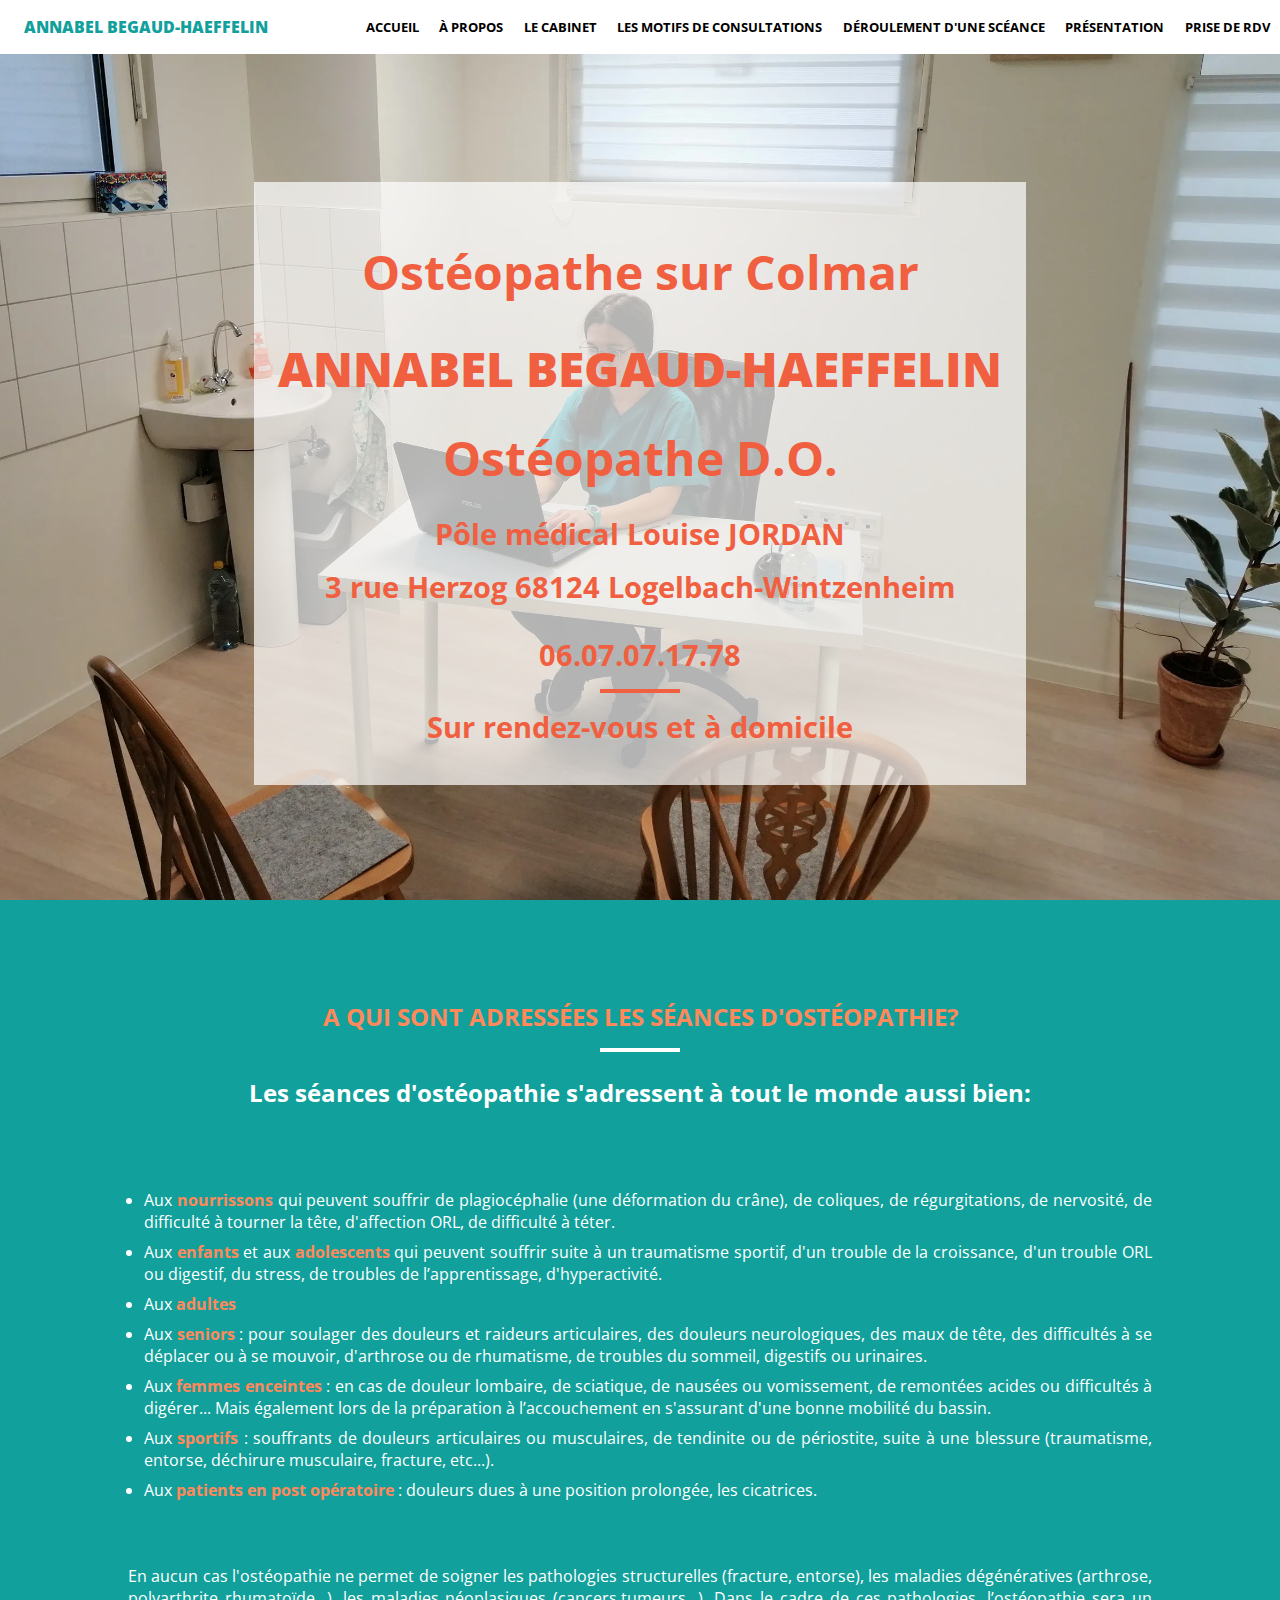
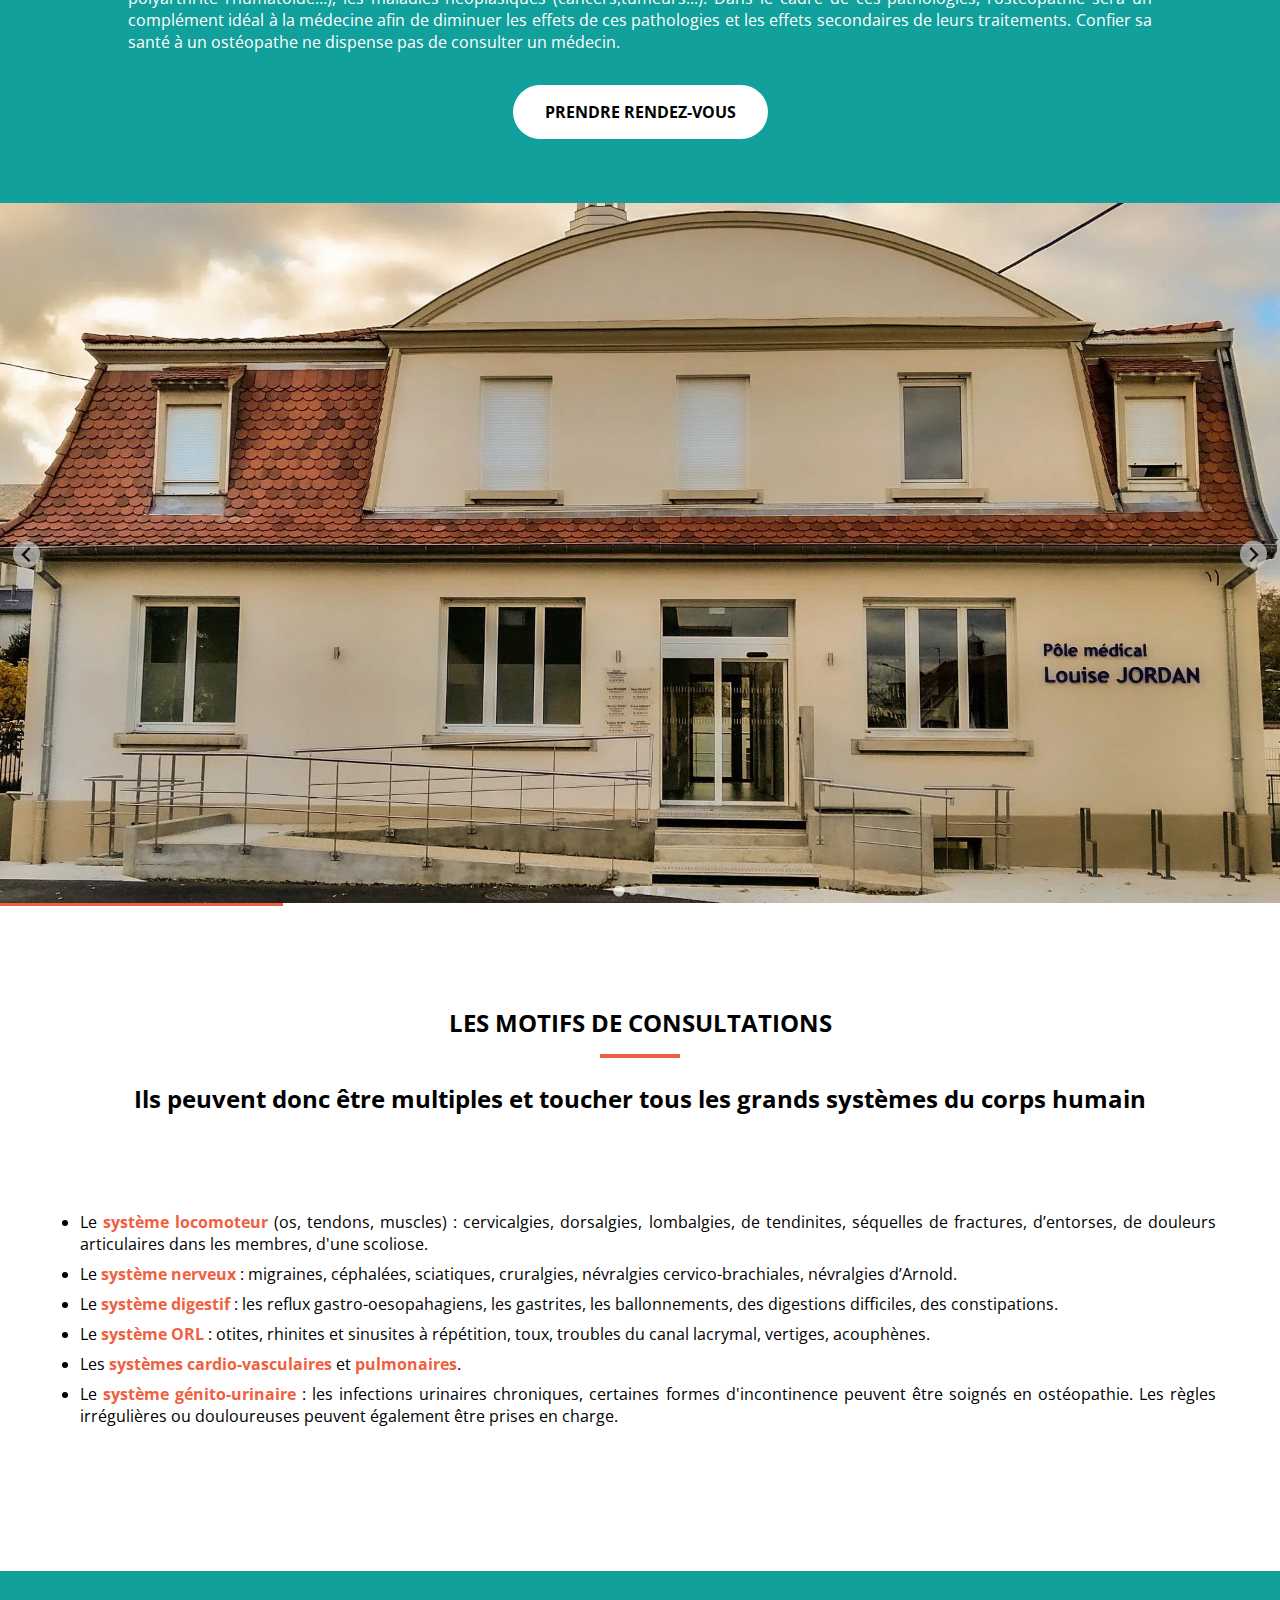
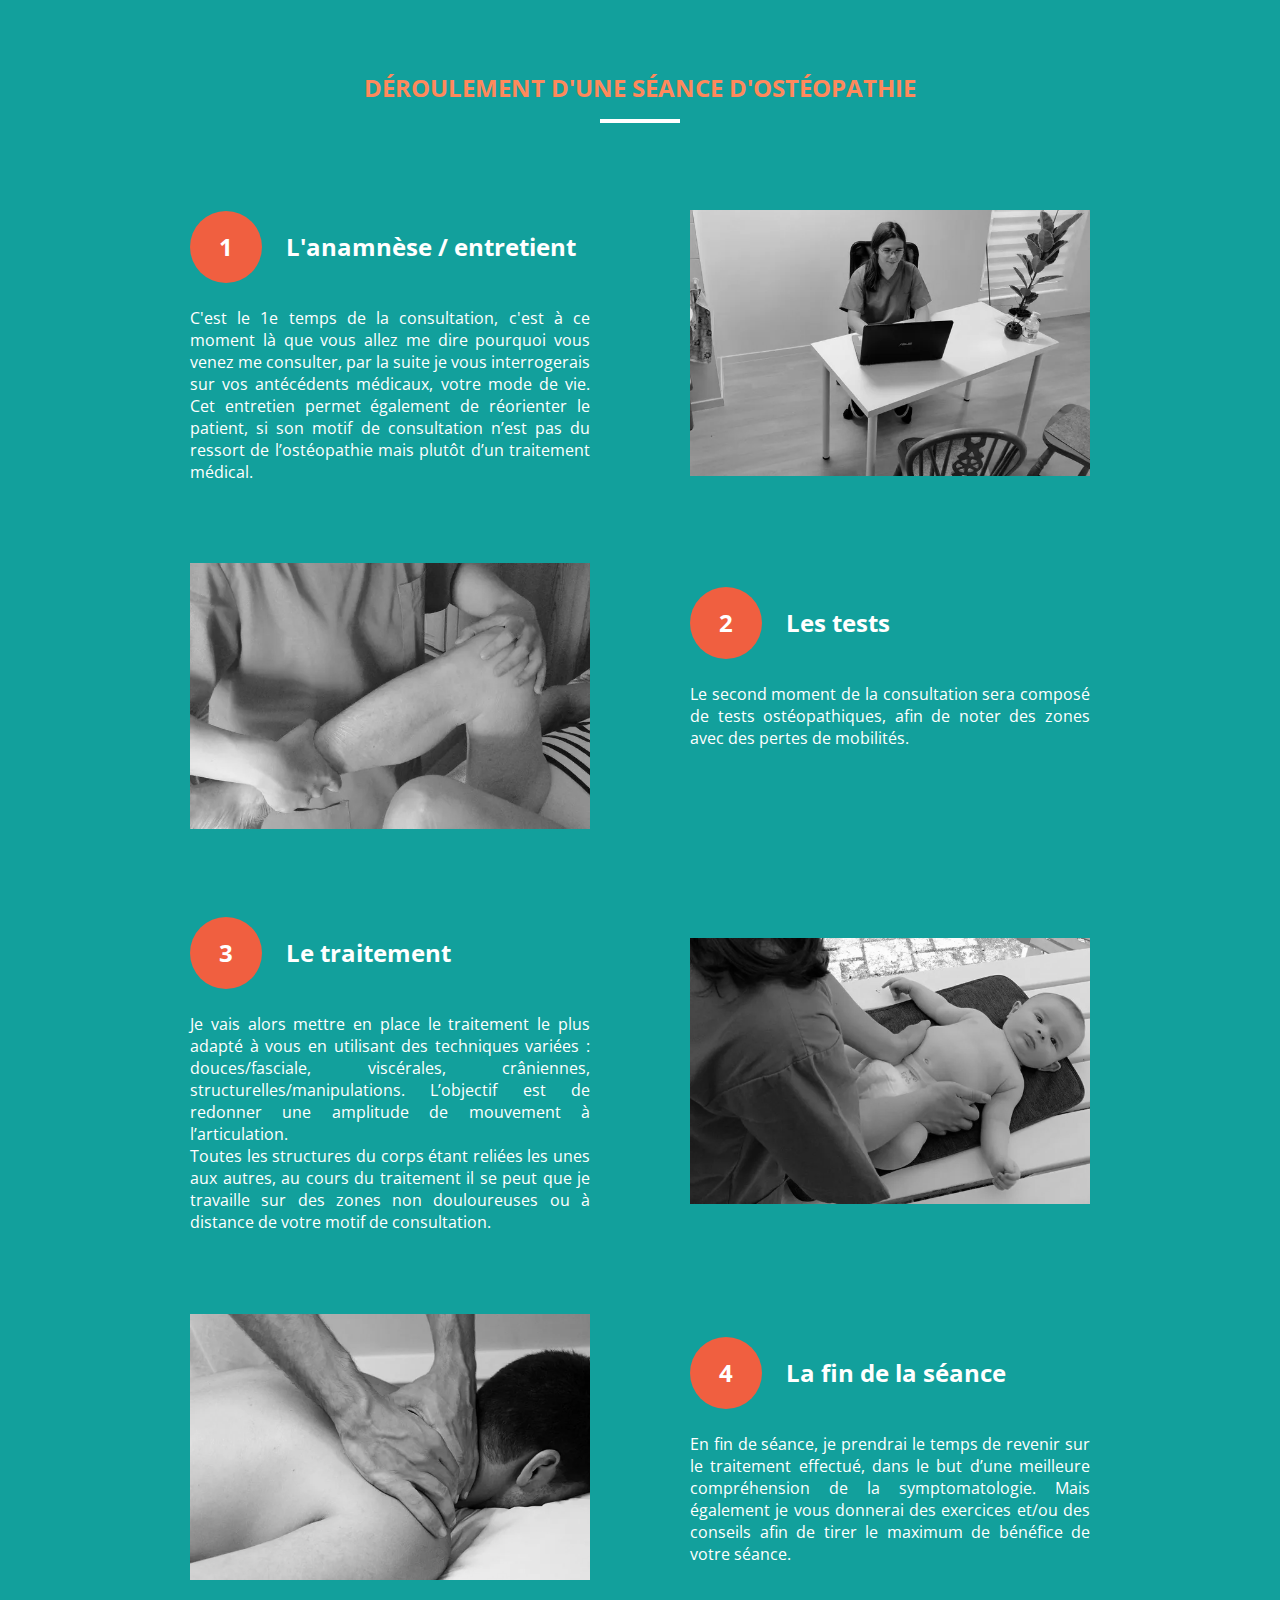
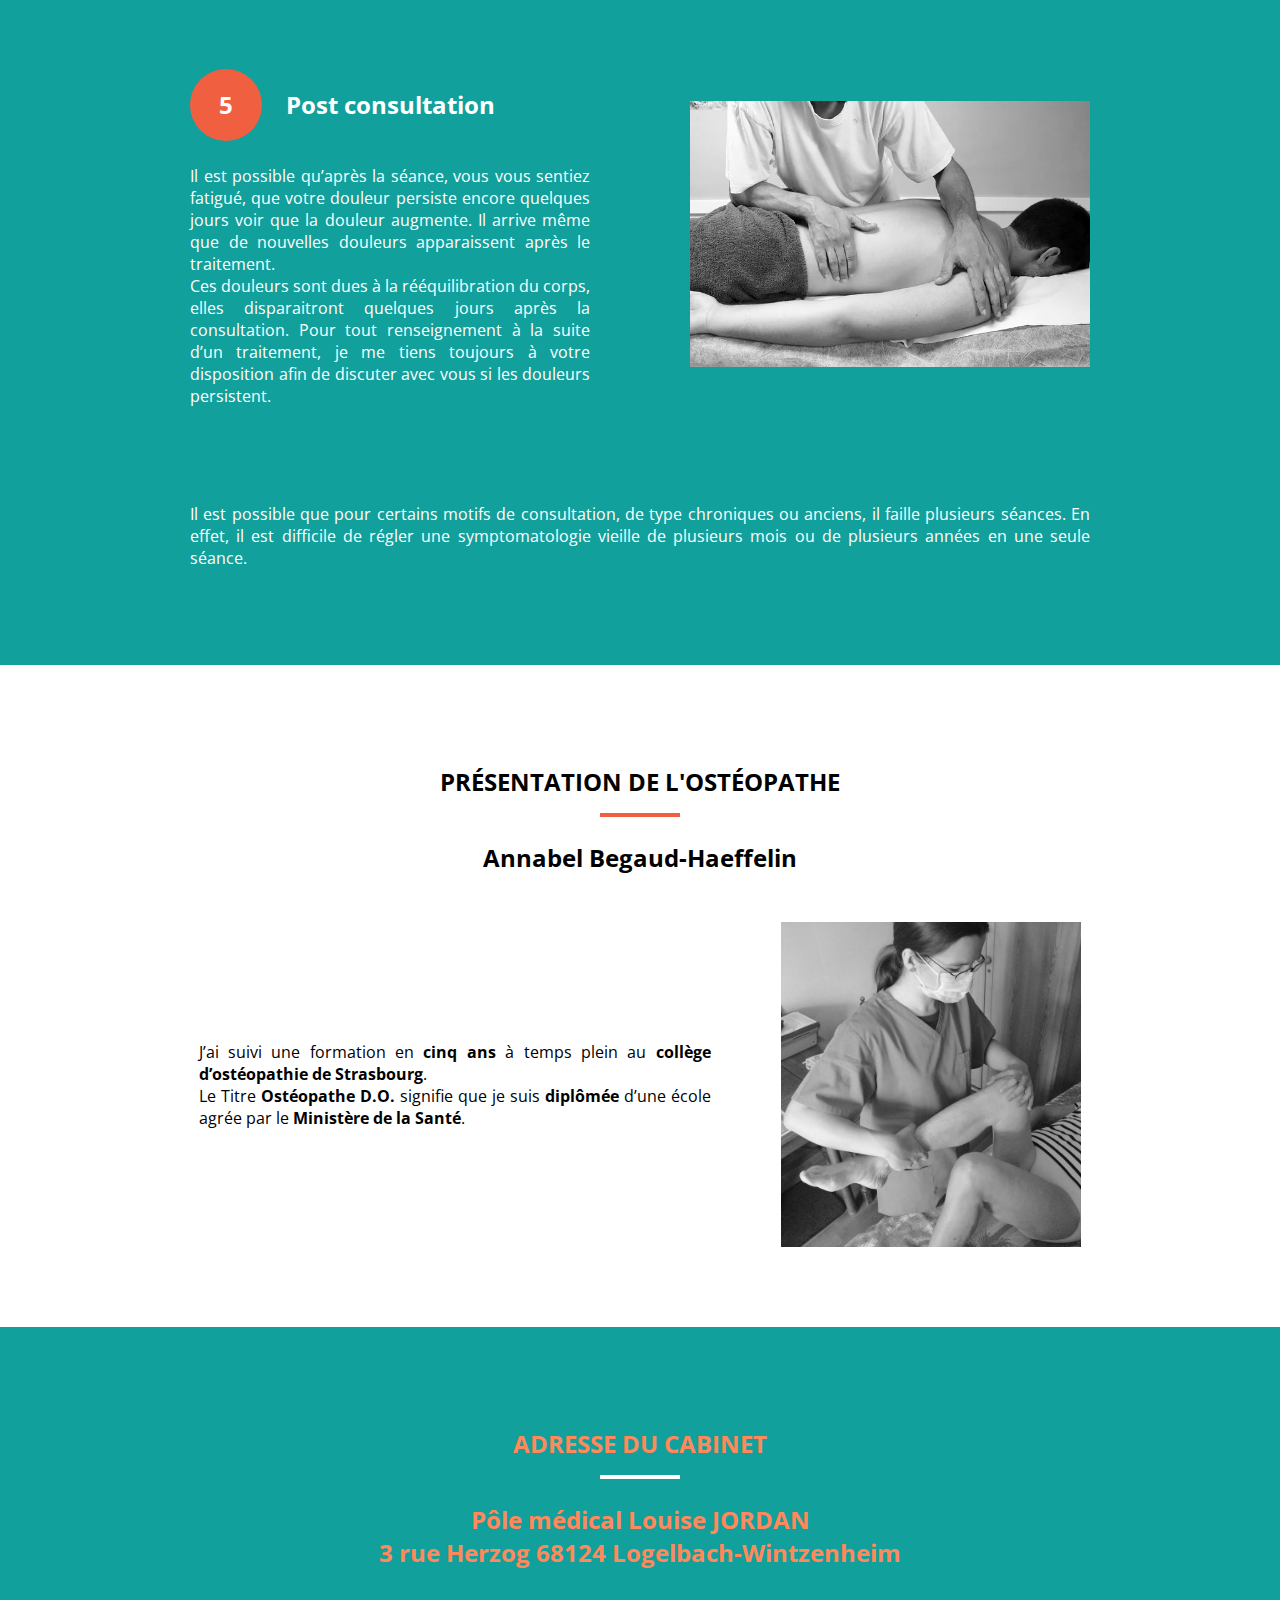
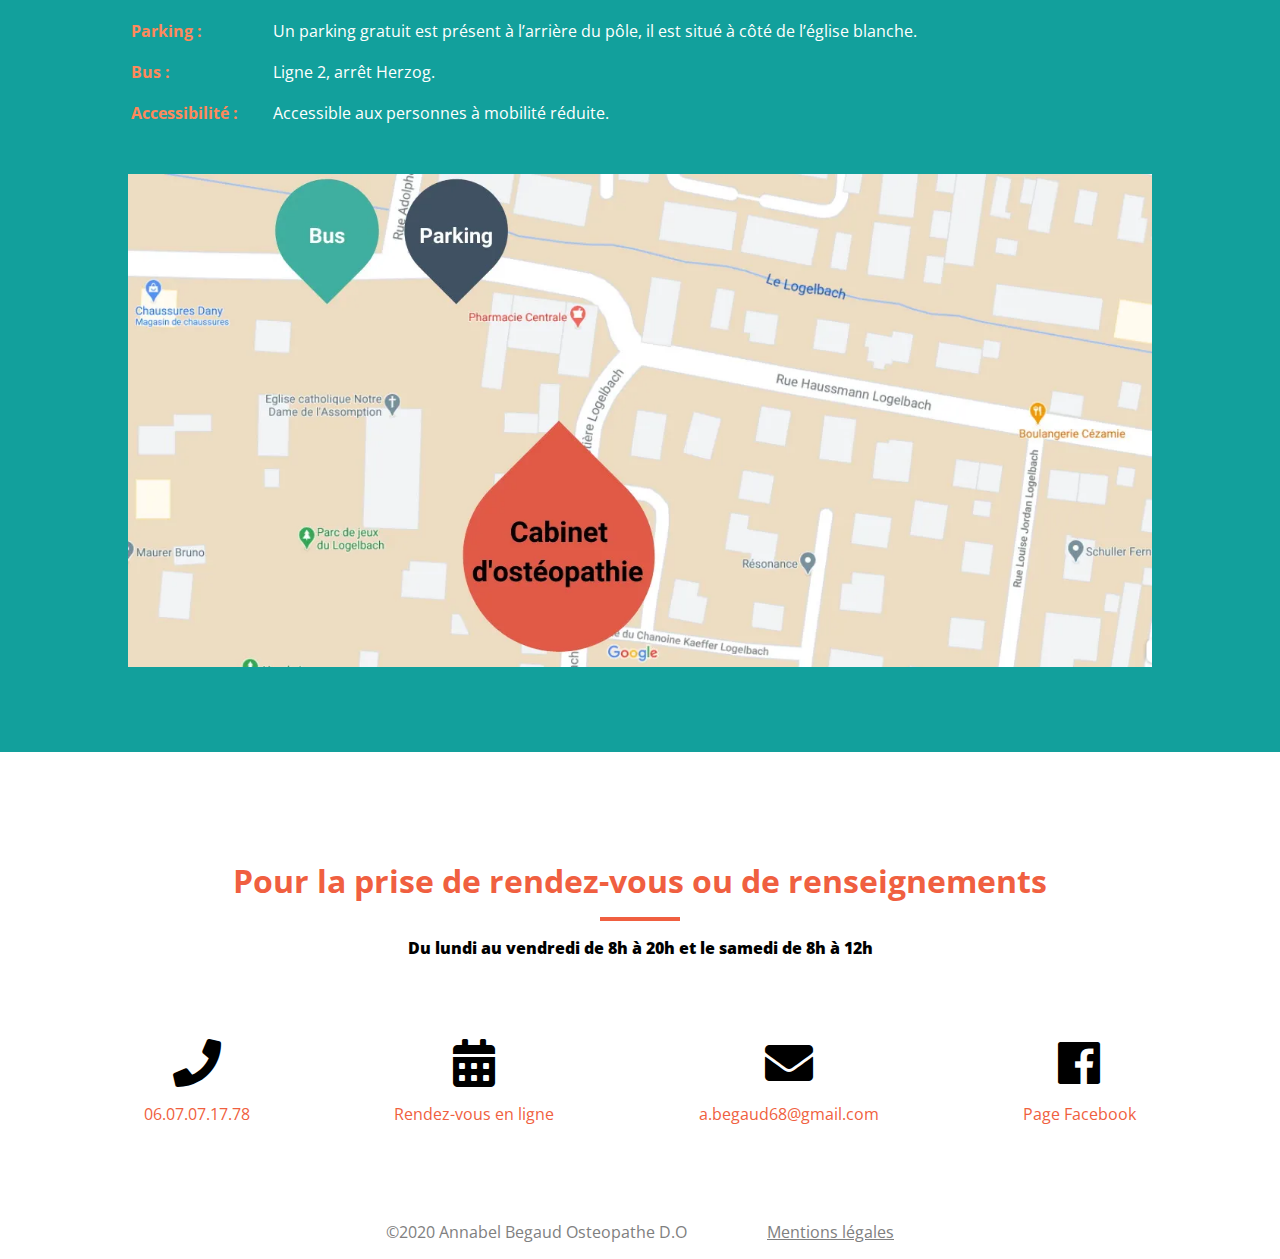
<file: index.html>
<!DOCTYPE html>
<html lang="fr">
<head>
    <meta charset="UTF-8">
    <meta name="viewport" content="width=device-width, initial-scale=1.0">
    <title>Ostéopathe Annabel Begaud-Haeffelin</title>
    <meta name="description" content="Ostéopathe à Colmar, Logelbach-Wintzenheim, zone de Kunheim, à domicile ou au Pôle médical Louise JORDAN. Prendre rendez-vous au 06.07.07.17.78">
    <meta name="robots" content="index">
    <link href="autres/fontawesome-free/css/all.css" rel="stylesheet" type="text/css">
    <link href='https://fonts.googleapis.com/css?family=Open+Sans:300italic,400italic,600italic,700italic,800italic,400,300,600,700,800' rel='stylesheet' type='text/css'>
    <link href="css/style.css" rel="stylesheet">
    <link href="css/splide.min.css" rel="stylesheet">
    <!-- Global site tag (gtag.js) - Google Analytics -->
    <script async src="https://www.googletagmanager.com/gtag/js?id=G-L4JL67SL9Y"></script>
    <script>
        window.dataLayer = window.dataLayer || [];
        function gtag(){dataLayer.push(arguments);}
        gtag('js', new Date());

        gtag('config', 'G-L4JL67SL9Y');
    </script>
</head>
<body id="top">
    <div id="wrops">
        <nav class="text-uppercase">
            <div id="nav-box" >
                <div id="navLeft">
                    <span class="color">Annabel BEGAUD-Haeffelin</span>
                </div>
                <div id="burger"><div class="rec"></div><div class="rec"></div><div class="rec"></div></div>
                <div id="nav2">
                    <a class="color" href="#top">accueil</a>
                    <a class="color" href="#propos">à propos</a>
                    <a class="color" href="#portfolio">le cabinet</a>
                    <a class="color" href="#motif">les motifs de consultations</a>
                    <a class="color" href="#deroul">Déroulement d'une scéance</a>
                    <a class="color" href="#osteo">Présentation</a>
                    <a class="color" href="#contact">Prise de RDV</a>
                </div>
            </div>
            <div class="mainBurger hiddenBurger">
                <a class="color" href="#top">accueil</a>
                <a class="color" href="#propos">à propos</a>
                <a class="color" href="#portfolio">le cabinet</a>
                <a class="color" href="#motif">les motifs de consultations</a>
                <a class="color" href="#deroul">Deroulement d'une sceance</a>
                <a class="color" href="#osteo">Présentation de l'Ostéopathe</a>
                <a class="color" href="#contact">Prise de RDV</a>
            </div>
        </nav>
        <header id="colmar">
            <div id="head-box">
                <h1>Ostéopathe sur Colmar</h1>
                <p class="text-uppercase"><strong>Annabel Begaud-haeffelin</strong></p>
                <p>Ostéopathe D.O.</p>
                <p>Pôle médical Louise JORDAN</p>
                <p >3 rue Herzog 68124 Logelbach-Wintzenheim</p>
                <p class="extra-margin">06.07.07.17.78</p>
                <hr>
                <p>Sur rendez-vous et à domicile</p>
            </div>
        </header>
        <section id="propos">
            <div id="propos-box">
                <h2 class="text-uppercase noirBleu">A qui sont adressées les séances d'ostéopathie?</h2>
                <hr class="white">
                <h3>Les séances d'ostéopathie s'adressent à tout le monde aussi bien:</h3>
                <div class="liste-propos"><ul>
                        <li>Aux <strong>nourrissons</strong> qui peuvent souffrir de plagiocéphalie (une déformation du crâne), de coliques, de régurgitations, de nervosité, de difficulté à tourner la tête, d'affection ORL, de difficulté à téter.</li>
                        <li>Aux <strong>enfants</strong> et aux <strong>adolescents</strong> qui peuvent souffrir suite à un traumatisme sportif, d'un trouble de la croissance, d'un trouble ORL ou digestif, du stress, de troubles de l’apprentissage, d'hyperactivité.</li>
                        <li>Aux <strong>adultes</strong></li>
                        <li>Aux <strong>seniors</strong> : pour soulager des douleurs et raideurs articulaires, des douleurs neurologiques, des maux de tête, des difficultés à se déplacer ou à se mouvoir, d'arthrose ou de rhumatisme, de troubles du sommeil, digestifs ou urinaires.</li>
                        <li>Aux <strong>femmes enceintes</strong> : en cas de douleur lombaire, de sciatique, de nausées ou vomissement, de remontées acides ou difficultés à digérer... Mais également lors de la préparation à l’accouchement en s'assurant d'une bonne mobilité du bassin.</li>
                        <li>Aux <strong>sportifs</strong> : souffrants de douleurs articulaires ou musculaires, de tendinite ou de périostite, suite à une blessure (traumatisme, entorse, déchirure musculaire, fracture, etc...).</li>
                        <li>Aux <strong>patients en post opératoire</strong> : douleurs dues à une position prolongée, les cicatrices.</li>
                    </ul>
                </div>
                
                <p>En aucun cas l'ostéopathie ne permet de soigner les pathologies structurelles (fracture, entorse), les maladies dégénératives (arthrose, polyarthrite rhumatoïde…), les maladies néoplasiques (cancers,tumeurs...). Dans le cadre de ces pathologies, l’ostéopathie sera un complément idéal à la médecine afin de diminuer les effets de ces pathologies et les effets secondaires de leurs traitements. Confier sa santé à un ostéopathe ne dispense pas de consulter un médecin.</p>
                <a class="text-uppercase" href="https://www.clicrdv.com/cabinet-d-osteopathie-de-mme-begaud-annabel">Prendre Rendez-vous</a>
            </div>
        </section>
        <section id="portfolio">
            <h2 style="display:none">Image du cabinet</h2>
                <div class="splide">
            <!--<img id="diapo" src="img/colmar/cabinet1.webp" alt="Photo du cabinet d'osteopathie">
                <span id="previous"><i class="fas fa-angle-double-left"></i></span>
                <span id="next"><i class="fas fa-angle-double-right"></i></span>-->
                    <div class="splide__track">
                        <ul class ="splide__list">
                            <li class="splide__slide"><img id="diapo" src="img/colmar/cabinet1.webp" alt="Photo extérieur du cabinet d'ostéopathie"></li>
                            <li class="splide__slide"><img id="diapo" src="img/colmar/cabinet2.webp" alt="Photo de la table d'ostéopathie"></li>
                            <li class="splide__slide"><img id="diapo" src="img/colmar/cabinet3.webp" alt="Photo du coin enfant du cabinet d'ostéopathie"></li>
                            <li class="splide__slide"><img id="diapo" src="img/colmar/cabinet4.webp" alt="Photo de la salle d'atentte du cabinet d'ostéopathie"></li>
                        </ul>
                    </div>
                    
                    <div class="splide__progress">
                        <div class="splide__progress__bar">
                        </div>
                    </div>
                </div>
            
            
        </section>
        <section id="motif">
            <div id="motif-box">
                <h2 class="text-uppercase">Les motifs de consultations</h2>
                <hr>
                <h3>Ils peuvent donc être multiples et toucher tous les grands systèmes du corps humain</h3>
                <div id="liste-motif"><ul>
                    <li>Le <span class="orange gras">système locomoteur </span>(os, tendons, muscles) : cervicalgies, dorsalgies, lombalgies, de tendinites, séquelles de fractures, d’entorses, de douleurs articulaires dans les membres, d'une scoliose.</li>
                    <li>Le <span class="orange gras">système nerveux</span> : migraines, céphalées, sciatiques, cruralgies, névralgies cervico-brachiales, névralgies d’Arnold.</li>
                    <li>Le <span class="orange gras">système digestif</span> : les reflux gastro-oesopahagiens, les gastrites, les ballonnements, des digestions difficiles, des constipations.</li>
                    <li>Le <span class="orange gras">système ORL</span> : otites, rhinites et sinusites à répétition, toux, troubles du canal lacrymal, vertiges, acouphènes.</li>
                    <li>Les <span class="orange gras">systèmes cardio-vasculaires</span> et <span class="orange gras">pulmonaires</span>.</li>
                    <li>Le <span class="orange gras">système génito-urinaire</span> : les infections urinaires chroniques, certaines formes d'incontinence peuvent être soignés en ostéopathie. Les règles irrégulières ou douloureuses peuvent également être prises en charge.</li>
                </ul></div>
            </div>
        </section>
        <section id="deroul">
            <div id="deroul-box">
                <h2 class="text-uppercase noirBleu">Déroulement d'une séance d'ostéopathie</h2>
                <hr class="white">
                <div id="liste-deroul">
                    <div class="rowrow">
                        <div class="colcol">
                            <h3><span>1</span>L'anamnèse / entretient</h3> 
                            <p>C'est le 1e temps de la consultation, 
                                c'est à ce moment là que vous allez me dire pourquoi vous venez me consulter,
                                par la suite je vous interrogerais sur vos antécédents médicaux, votre mode de vie.
                                Cet entretien permet également de réorienter le patient, 
                                si son motif de consultation n’est pas du ressort de l’ostéopathie mais plutôt d’un traitement médical.</p>
                        </div>
                        <img src="img/placeholder.webp" alt="Placeholder">
                    </div>
                    <div class="rowrow2">
                        <div class="colcol">
                            <h3><span>2</span>Les tests</h3> 
                            <p>Le second moment de la consultation sera  composé de tests ostéopathiques, afin de noter des zones avec des pertes de mobilités.</p>
                        </div><img src="img/placeholder2.webp" alt="Placeholder">
                    </div>
                    <div class="rowrow">
                        <div class="colcol">
                            <h3><span>3</span>Le traitement</h3> 
                            <p>Je vais alors mettre en place le traitement le plus adapté à vous en utilisant des techniques variées : douces/fasciale, viscérales, crâniennes, structurelles/manipulations. L’objectif est de redonner une amplitude de mouvement à l’articulation.<br>Toutes les structures du corps étant reliées les unes aux autres, au cours du traitement il se peut que je travaille sur des zones non douloureuses ou à distance de votre motif de consultation.</p>
                        </div>
                        <img src="img/placeholder3.webp" alt="Placeholder">
                    </div> 
                    <div class="rowrow2">
                        <div class="colcol">
                            <h3><span>4</span>La fin de la séance</h3> 
                            <p>En fin de séance, je prendrai le temps de revenir sur le traitement effectué, dans le but d’une meilleure compréhension de la symptomatologie. Mais également je vous donnerai des exercices et/ou des conseils afin de tirer le maximum de bénéfice de votre séance.</p>
                        </div>
                        <img src="img/placeholder4.webp" alt="Placeholder">
                    </div>
                    <div class="rowrow">
                        <div class="colcol">
                            <h3><span>5</span>Post consultation</h3> 
                            <p>Il est possible qu’après la séance, vous vous sentiez fatigué, que votre douleur persiste encore quelques jours voir que la douleur augmente. Il arrive même que de nouvelles douleurs apparaissent après le traitement. <br>Ces douleurs sont dues à la rééquilibration du corps, elles disparaitront quelques jours après la consultation. Pour tout renseignement à la suite d’un traitement, je me tiens toujours à votre disposition afin de discuter avec vous si les douleurs persistent.</p>
                        </div>
                        <img src="img/placeholder5.webp" alt="Placeholder">
                    </div>
                    <p id="pend">Il est possible que pour certains motifs de consultation, de type chroniques ou anciens, il faille plusieurs séances. En effet, il est difficile de régler une symptomatologie vieille de plusieurs mois ou de plusieurs années en une seule séance.</p>
                </div>
            </div>
        </section>
        <section id="osteo">
            <div id="osteo-box">
                <h2 class="text-uppercase">Présentation de l'ostéopathe</h2>
                <hr class="orange">
                <h3>Annabel Begaud-Haeffelin</h3>
                <div>
                    <p>J’ai suivi une formation en <strong >cinq ans</strong> à temps plein au <strong>collège d’ostéopathie de Strasbourg</strong>. <br>
                        Le Titre <strong>Ostéopathe D.O.</strong> signifie que je suis <strong>diplômée</strong> d’une école agrée par le <strong>Ministère de la Santé</strong>.</p>
                    <img src="img/test-anna.webp" alt="">
                </div>
            </div>
        </section>
        <section id="location">
            <div id="location-box">
                <h2 class="text-uppercase noirBleu">Adresse du cabinet</h2>
                <hr class="white">
                <h3 class="noirBleu">Pôle médical Louise JORDAN <br> 3 rue Herzog 68124 Logelbach-Wintzenheim </h3>  
                <div>
                <table>
                        <tbody>
                            <tr>
                                <td class="gras noirBleu">Parking :</td>
                                <td>Un parking gratuit est présent à l’arrière du pôle, il est situé à côté de l’église blanche.</td>
                            </tr>
                            <tr>
                                <td class="gras noirBleu">Bus :</td>
                                <td>Ligne 2, arrêt Herzog.</td>
                            </tr>
                            <tr>
                                <td class="gras noirBleu">Accessibilité :</td>
                                <td>Accessible aux personnes à mobilité réduite.</td>
                            </tr>
                        </tbody>
                    </table>
                    <!--<div class="flexRow">
                        <div >
                            <span class="gras noirBleu">Parking :</span><p> Un parking gratuit est présent à l’arrière du pôle, il est situé à côté de l’église blanche.</p>
                            <br>
                            <span class="gras noirBleu">Bus :</span><p>Ligne 2, arrêt Herzog.</p>
                            <br>
                            <span class="gras noirBleu">Accessibilité :</span><p>Accessible aux personnes à mobilité réduite.</p>
                            
                        </div>
                    </div>-->
                    <a href="https://www.google.com/maps/place/3+Rue+Herzog+Logelbach,+68124+Wintzenheim" target="_blank"><img src="img/map.webp" alt="Emplacement du cabinet"></a>
                </div>
            </div>
        </section>
        <section id="contact">
            <h2>Pour la prise de rendez-vous ou de renseignements</h2>
            <hr>
            <h3><strong>Du lundi au vendredi de 8h à 20h et le samedi de 8h à 12h</strong></h3>
            <div id="contact-box">
                <div class="contact-icon">
                    <a href="tel:0607071778"><i class="fas fa-phone fa-3x mb-3 sr-contact-1"></i></a>
                    <p class="phone"><a href="tel:0607071778"> 06.07.07.17.78</a></p>
                </div>
                <div class="contact-icon">
                    <a href="https://www.doctolib.fr/osteopathe/wintzenheim/annabel-begaud-haeffelin"><i class="fa fa-calendar-alt fa-3x mb-3 sr-contact-2"></i></a>
                    <p><a href="https://www.doctolib.fr/osteopathe/wintzenheim/annabel-begaud-haeffelin">Rendez-vous en ligne</a></p>
                </div>
                <div class="contact-icon">
                    <a href="mailto:a.begaud68@gmail.com"><i class="fas fa-envelope fa-3x mb-3 sr-contact-2"></i></a>
                    <p><a href="mailto:a.begaud68@gmail.com">a.begaud68@gmail.com</a></p>
                </div>
                <div class="contact-icon">
                    <a href="https://www.facebook.com/Annabel-Begaud-Haeffelin-105885657946297" target="_blank"><i class="fab fa-facebook fa-3x mb-3 sr-contact-2"></i></a>
                    <p><a href="https://www.facebook.com/Annabel-Begaud-Haeffelin-105885657946297" target="_blank">Page Facebook</a></p>
                </div>
            </div>
        </section>
        <footer>
            <div id="mentions">©2020 Annabel Begaud Osteopathe D.O<a id="legal-clic">Mentions légales</a></div>
            
            
            <div id="infos-legal" class="hidden-legal">
                <span id="close-legal">X</span>
                <h2>Informations légales</h2> 
                <h3>1. Présentation du site.</h3>
                <p>En vertu de l'article 6 de la loi n° 2004-575 du 21 juin 2004 pour la confiance dans l'économie numérique, il est précisé aux utilisateurs du site <a href="http://http://www.osteopathe-begaud.fr//">http://www.osteopathe-begaud.fr/</a> l'identité des différents intervenants dans le cadre de sa réalisation et de son suivi :</p>
                <p><strong>Propriétaire</strong> : Annabel Begaud –  – 3 rue Herzog 68124 Logelbach-Wintzenheim<br />
                <strong>Créateur</strong>  : <a href="https://github.com/Kikuichimonji">Thomas Roess</a><br />
                Le responsable publication est une personne physique ou une personne morale.<br />
                <strong>Hébergeur</strong> : OVH – https://www.ovh.com/<br />
                Le modèle de mentions légales est offert par Subdelirium.com <a target="_blank" href="https://www.subdelirium.com/generateur-de-mentions-legales/">Modèle de mentions légales</a></p>
    
                <h3>2. Conditions générales d’utilisation du site et des services proposés.</h3>
                <p>L’utilisation du site <a href="http://http://www.osteopathe-begaud.fr//">http://www.osteopathe-begaud.fr/</a> implique l’acceptation pleine et entière des conditions générales d’utilisation ci-après décrites. Ces conditions d’utilisation sont susceptibles d’être modifiées ou complétées à tout moment, les utilisateurs du site <a href="http://http://www.osteopathe-begaud.fr//">http://www.osteopathe-begaud.fr/</a> sont donc invités à les consulter de manière régulière.</p>
                <p>Ce site est normalement accessible à tout moment aux utilisateurs. Une interruption pour raison de maintenance technique peut être toutefois décidée par Annabel Begaud, qui s’efforcera alors de communiquer préalablement aux utilisateurs les dates et heures de l’intervention.</p>
                <p>Le site <a href="http://http://www.osteopathe-begaud.fr//">http://www.osteopathe-begaud.fr/</a> est mis à jour régulièrement par Thomas Roess. De la même façon, les mentions légales peuvent être modifiées à tout moment : elles s’imposent néanmoins à l’utilisateur qui est invité à s’y référer le plus souvent possible afin d’en prendre connaissance.</p>
                <h3>3. Description des services fournis.</h3>
                <p>Le site <a href="http://http://www.osteopathe-begaud.fr//">http://www.osteopathe-begaud.fr/</a> a pour objet de fournir une information concernant l’ensemble des activités de la société.</p>
                <p>Annabel Begaud s’efforce de fournir sur le site <a href="http://http://www.osteopathe-begaud.fr//">http://www.osteopathe-begaud.fr/</a> des informations aussi précises que possible. Toutefois, il ne pourra être tenue responsable des omissions, des inexactitudes et des carences dans la mise à jour, qu’elles soient de son fait ou du fait des tiers partenaires qui lui fournissent ces informations.</p>
                <p>Tous les informations indiquées sur le site <a href="http://http://www.osteopathe-begaud.fr//">http://www.osteopathe-begaud.fr/</a> sont données à titre indicatif, et sont susceptibles d’évoluer. Par ailleurs, les renseignements figurant sur le site <a href="http://http://www.osteopathe-begaud.fr//">http://www.osteopathe-begaud.fr/</a> ne sont pas exhaustifs. Ils sont donnés sous réserve de modifications ayant été apportées depuis leur mise en ligne.</p>
                <h3>4. Limitations contractuelles sur les données techniques.</h3>
                <p>Le site utilise la technologie JavaScript.</p>
                <p>Le site Internet ne pourra être tenu responsable de dommages matériels liés à l’utilisation du site. De plus, l’utilisateur du site s’engage à accéder au site en utilisant un matériel récent, ne contenant pas de virus et avec un navigateur de dernière génération mis-à-jour</p>
                <h3>5. Propriété intellectuelle et contrefaçons.</h3>
                <p>Annabel Begaud est propriétaire des droits de propriété intellectuelle ou détient les droits d’usage sur tous les éléments accessibles sur le site, notamment les textes, images, graphismes, logo, icônes, sons, logiciels.</p>
                <p>Toute reproduction, représentation, modification, publication, adaptation de tout ou partie des éléments du site, quel que soit le moyen ou le procédé utilisé, est interdite, sauf autorisation écrite préalable de : Annabel Begaud.</p>
                <p>Toute exploitation non autorisée du site ou de l’un quelconque des éléments qu’il contient sera considérée comme constitutive d’une contrefaçon et poursuivie conformément aux dispositions des articles L.335-2 et suivants du Code de Propriété Intellectuelle.</p>
                <h3>6. Limitations de responsabilité.</h3>
                <p>Annabel Begaud ne pourra être tenue responsable des dommages directs et indirects causés au matériel de l’utilisateur, lors de l’accès au site http://www.osteopathe-begaud.fr/, et résultant soit de l’utilisation d’un matériel ne répondant pas aux spécifications indiquées au point 4, soit de l’apparition d’un bug ou d’une incompatibilité.</p>
                <p>Annabel Begaud ne pourra également être tenue responsable des dommages indirects (tels par exemple qu’une perte de marché ou perte d’une chance) consécutifs à l’utilisation du site <a href="http://http://www.osteopathe-begaud.fr//">http://www.osteopathe-begaud.fr/</a>.</p>
                <p>Des espaces interactifs (possibilité de poser des questions dans l’espace contact) sont à la disposition des utilisateurs. Annabel Begaud se réserve le droit de supprimer, sans mise en demeure préalable, tout contenu déposé dans cet espace qui contreviendrait à la législation applicable en France, en particulier aux dispositions relatives à la protection des données. Le cas échéant, Annabel Begaud se réserve également la possibilité de mettre en cause la responsabilité civile et/ou pénale de l’utilisateur, notamment en cas de message à caractère raciste, injurieux, diffamant, ou pornographique, quel que soit le support utilisé (texte, photographie…).</p>
                <h3>7. Gestion des données personnelles.</h3>
                <p>En France, les données personnelles sont notamment protégées par la loi n° 78-87 du 6 janvier 1978, la loi n° 2004-801 du 6 août 2004, l'article L. 226-13 du Code pénal et la Directive Européenne du 24 octobre 1995.</p>
                <p>A l'occasion de l'utilisation du site <a href="http://http://www.osteopathe-begaud.fr//">http://www.osteopathe-begaud.fr/</a>, peuvent êtres recueillies : l'URL des liens par l'intermédiaire desquels l'utilisateur a accédé au site <a href="http://http://www.osteopathe-begaud.fr//">http://www.osteopathe-begaud.fr/</a>, le fournisseur d'accès de l'utilisateur, l'adresse de protocole Internet (IP) de l'utilisateur.</p>
                <p> En tout état de cause Annabel Begaud ne collecte des informations personnelles relatives à l'utilisateur que pour le besoin de certains services proposés par le site <a href="http://http://www.osteopathe-begaud.fr//">http://www.osteopathe-begaud.fr/</a>. L'utilisateur fournit ces informations en toute connaissance de cause, notamment lorsqu'il procède par lui-même à leur saisie. Il est alors précisé à l'utilisateur du site <a href="http://http://www.osteopathe-begaud.fr//">http://www.osteopathe-begaud.fr/</a> l’obligation ou non de fournir ces informations.</p>
                <p>Conformément aux dispositions des articles 38 et suivants de la loi 78-17 du 6 janvier 1978 relative à l’informatique, aux fichiers et aux libertés, tout utilisateur dispose d’un droit d’accès, de rectification et d’opposition aux données personnelles le concernant, en effectuant sa demande écrite et signée, accompagnée d’une copie du titre d’identité avec signature du titulaire de la pièce, en précisant l’adresse à laquelle la réponse doit être envoyée.</p>
                <p>Aucune information personnelle de l'utilisateur du site <a href="http://http://www.osteopathe-begaud.fr//">http://www.osteopathe-begaud.fr/</a> n'est publiée à l'insu de l'utilisateur, échangée, transférée, cédée ou vendue sur un support quelconque à des tiers. Seule l'hypothèse du rachat de Annabel Begaud et de ses droits permettrait la transmission des dites informations à l'éventuel acquéreur qui serait à son tour tenu de la même obligation de conservation et de modification des données vis à vis de l'utilisateur du site <a href="http://http://www.osteopathe-begaud.fr//">http://www.osteopathe-begaud.fr/</a>.</p>
                <p>Le site n'est pas déclaré à la CNIL car il ne recueille pas d'informations personnelles. .</p>
                <p>Les bases de données sont protégées par les dispositions de la loi du 1er juillet 1998 transposant la directive 96/9 du 11 mars 1996 relative à la protection juridique des bases de données.</p>
                <h3>8. Liens hypertextes et cookies.</h3>
                <p>Le site <a href="http://http://www.osteopathe-begaud.fr//">http://www.osteopathe-begaud.fr/</a> contient un certain nombre de liens hypertextes vers d’autres sites, mis en place avec l’autorisation de Annabel Begaud. Cependant, Annabel Begaud n’a pas la possibilité de vérifier le contenu des sites ainsi visités, et n’assumera en conséquence aucune responsabilité de ce fait.</p>
                <p>La navigation sur le site <a href="http://http://www.osteopathe-begaud.fr//">http://www.osteopathe-begaud.fr/</a> est susceptible de provoquer l’installation de cookie(s) sur l’ordinateur de l’utilisateur. Un cookie est un fichier de petite taille, qui ne permet pas l’identification de l’utilisateur, mais qui enregistre des informations relatives à la navigation d’un ordinateur sur un site. Les données ainsi obtenues visent à faciliter la navigation ultérieure sur le site, et ont également vocation à permettre diverses mesures de fréquentation.</p>
                <p>Le refus d’installation d’un cookie peut entraîner l’impossibilité d’accéder à certains services. L’utilisateur peut toutefois configurer son ordinateur de la manière suivante, pour refuser l’installation des cookies :</p>
                <p>Sous Internet Explorer : onglet outil (pictogramme en forme de rouage en haut a droite) / options internet. Cliquez sur Confidentialité et choisissez Bloquer tous les cookies. Validez sur Ok.</p>
                <p>Sous Firefox : en haut de la fenêtre du navigateur, cliquez sur le bouton Firefox, puis aller dans l'onglet Options. Cliquer sur l'onglet Vie privée.
                Paramétrez les Règles de conservation sur :  utiliser les paramètres personnalisés pour l'historique. Enfin décochez-la pour  désactiver les cookies.</p>
                <p>Sous Safari : Cliquez en haut à droite du navigateur sur le pictogramme de menu (symbolisé par un rouage). Sélectionnez Paramètres. Cliquez sur Afficher les paramètres avancés. Dans la section "Confidentialité", cliquez sur Paramètres de contenu. Dans la section "Cookies", vous pouvez bloquer les cookies.</p>
                <p>Sous Chrome : Cliquez en haut à droite du navigateur sur le pictogramme de menu (symbolisé par trois lignes horizontales). Sélectionnez Paramètres. Cliquez sur Afficher les paramètres avancés. Dans la section "Confidentialité", cliquez sur préférences.  Dans l'onglet "Confidentialité", vous pouvez bloquer les cookies.</p>

                <h3>9. Droit applicable et attribution de juridiction.</h3>
                <p>Tout litige en relation avec l’utilisation du site <a href="http://http://www.osteopathe-begaud.fr//">http://www.osteopathe-begaud.fr/</a> est soumis au droit français. Il est fait attribution exclusive de juridiction aux tribunaux compétents de Paris.</p>
                <h3>10. Les principales lois concernées.</h3>
                <p>Loi n° 78-17 du 6 janvier 1978, notamment modifiée par la loi n° 2004-801 du 6 août 2004 relative à l'informatique, aux fichiers et aux libertés.</p>
                <p> Loi n° 2004-575 du 21 juin 2004 pour la confiance dans l'économie numérique.</p>
                <h3>11. Lexique.</h3>
                <p>Utilisateur : Internaute se connectant, utilisant le site susnommé.</p>
                <p>Informations personnelles : « les informations qui permettent, sous quelque forme que ce soit, directement ou non, l'identification des personnes physiques auxquelles elles s'appliquent » (article 4 de la loi n° 78-17 du 6 janvier 1978).</p>
            </div>
        </footer>
        
        <script src="js/splide.min.js"></script>
        <script src="js/script.js"></script>
    </div>
</body>
</html>
</file>
<file: css/style.css>
:root
{
    --orange: #f05f40;
    --bleu: #12a09c;
    /*--NoirBleu : #415164;*/
    --NoirBleu : #ff895b;;
}
*{
    box-sizing: border-box; /* force la taille de la box sans padding margin */
}
html
{
    scroll-behavior: smooth;
}
body
{
    margin:0;
    font-family:'Open Sans','Helvetica Neue',Arial,sans-serif;
}
#wrops
{
    margin: auto;
}
a
{
    text-decoration: none;
}
a[href^=tel]
{
    text-decoration:inherit;
    color: inherit;
}
.text-uppercase
{
    text-transform: uppercase;
}
hr{
    width:80px;
    border: 2px solid var(--orange);
    margin-top:15px;
    margin-bottom: 15px;
}
hr.white{
    border: 2px solid white;
}
hr.noirBleu{
    border: 2px solid var(--noirBleu);
}
h2{
    font-size: 1.5em;
}
h3{
    font-size: 1.5em;
}
.gras
{
    font-weight: bold;
}
.noirBleu
{
    color:var(--NoirBleu);
}

h2.text-uppercase{
    margin-bottom: 0;
}
ul
{
    padding-left: 1em;
}
/* 
///////////////////
NAVIGATION BAR 
///////////////////
*/
nav{
    background-color: white;
    color: var(--bleu);
    font-weight:900;
    position: fixed;
    top:0;
    left:0;
    width:100%;
    z-index: 10;
}
#nav-box{
    width:90%;
    display: flex;
    flex-flow: row wrap;
    justify-content: space-between;
    flex-basis: auto;
    margin: auto;
}
.color{
    transition:0.2s;
}
.color:hover{
    color:var(--orange);
}
.orange
{
    color:var(--orange);
}
#navLeft
{
    margin-top : 1em;
    margin-bottom: 1em;
    display: flex;
    flex-flow: row wrap;
    width: 20%;
    justify-content: space-between;
}

nav a{
    color: black;
    font-weight:700;
    font-size: 0.8em;
    padding: 0.8em;
}
#nav2{
    display: flex;
    flex-flow: row wrap;
    align-items: center;
}
.mainBurger{
    position: fixed;
    right:0;
    transform : scaleY(1);
    transform-origin: top;
    transition : transform 0.4s;
    background-color: rgb(253, 251, 251);
    display: flex;
    flex-flow: column wrap;
}
.hiddenBurger{
    transform : scaleY(0);
    transform-origin: top;
    transition : transform 0.4s;
}
#nav-box #burger{
    width : 50px;
    height:40px;
    cursor: pointer;
    display:none;
    flex-flow: column wrap;
    justify-content: space-evenly;
    border : 1px solid black;
    padding-left: 0.5em;
    padding-right: 0.5em;
    margin-top: 0.5em;
    margin-bottom: 0.5em;
}
#nav-box #burger .rec
{
    height : 5px;
    width: 100%;
    background-color: black;
}

@media all and (max-width: 1500px){
    #nav-box{
        width:100%;
        padding-left: 2em;
    }
}
@media all and (max-width:1400px)
{
    #nav-box{
        padding-left: 1em;
    }
    #navLeft span
    {
        margin-left : 0.5em;
    }
    #navLeft
    {
        justify-content: start;
        width: intrinsic;           /* Safari/WebKit uses a non-standard name */
        width: -moz-max-content;    /* Firefox/Gecko */
        width: -webkit-max-content; /* Chrome */
    }
}
@media all and (max-width:1300px)
{
    #navLeft
    {
        flex-flow: column wrap;
    }
}
@media all and (max-width: 1200px){
    #nav-box
    {
        justify-content: space-evenly;
    }
    #nav2
    {
        width:500px;
        justify-content: center;
    }

}
@media all and (max-width: 800px){

    #nav2{
        display: none;
    }
    #nav-box #burger{
        display:flex;
    }

}
@media all and (min-width: 1100px){
    .mainBurger{
        transform : scaleY(0);
        transform-origin: top;
        transition : transform 0.4s;
    }
}

/* 
///////////////////
HEADER
///////////////////
*/
header{
	background-position:center center;
    background-size:cover;
    color:var(--orange);
    height:100vh;
    display: flex;
    flex-flow: row wrap;
    padding-top: 2.8em;
    z-index: 1;
    font-size: 1.5em;
}
header#colmar
{
    background-image: url("/img/header1.webp");
}
#head-box{
    margin: auto;
    text-align: center;
    background-color: rgba(255,255,255,0.7);
    padding: 1em;
}
#head-box p{
    font-weight: bold;
    font-size: 1.2em;
    margin-top: 0.5em;
    margin-bottom: 0.5em;
 }
#head-box p:first-of-type{
    font-size: 2em;
 }
#head-box p:nth-of-type(2){
    font-size: 2em;
 }
#head-box .extra-margin{
    margin-top:1em;
}

@media all and (max-width: 700px){
    header{
        font-size: 1em;
    }
}
/* 
///////////////////
IMAGE
///////////////////
*/
.splide__progress__bar {
    height: 3px;
    background: var(--orange) !important;
  }
/*#portfolio{
    display:-webkit-box;
    display:-ms-flexbox;
    display:flex;
    -ms-flex-wrap: wrap;
    flex-wrap: wrap;
    -ms-flex-line-pack: center;
    align-content: center;
    max-height: 800px;
    overflow:hidden;
    position: relative;
    max-width: 2000px;
    margin: auto;
    background-color: lightgrey;
 }*/

/*#portfolio img {
    width:100%;
    align-self: center;
  
 }

 #portfolio div {
    display: flex;
 }*/
/*#portfolio div {
    position: absolute;
    top: 40%;
    width:100%;
    display: flex;
    justify-content: space-between;
}*/
/*#portfolio span{
    cursor: pointer;
    font-size: 4em;
    color: rgba(255, 250, 250, 0.8);
}*/

/* 
///////////////////
A QUI SONT ADRESSEE LES SCEANCES / PROPOS
///////////////////
*/
#propos{
    background-color: var(--bleu);
    display: flex;
    flex-flow: column wrap;
    text-align: center;
    padding-top: 5em;
    padding-bottom: 5em;
    color:white;
}
#propos-box{
    width:80%;
    margin: auto;
}
#propos-box strong{
    color:var(--NoirBleu)
}
#propos-box p {
    padding-bottom: 2em;
    text-align: justify;
}
#propos-box ul{
    padding-top: 3em;
    padding-bottom: 3em;
}
#propos-box li{
    text-align: left;
    padding-top: 0.5em;
    text-align: justify;
}
#propos-box a{
    background-color: white;
    padding-top: 1em;
    padding-bottom: 1em;
    padding-left: 2em;
    padding-right: 2em;
    border-radius:300px;
    font-weight: bold;
    color: black;
    transition: 0.2s;
}
#propos-box a:hover{
    background-color: rgb(219, 213, 213);
}

@media all and (max-width: 350px){
    #propos-box a{
        font-size: 0.7em;
    }
}
/* 
///////////////////
MOTIF
///////////////////
*/
#motif-box
{
    display: flex;
    flex-flow: column wrap;
    text-align: center;
    width: 90%;
    margin: auto;
    padding-bottom: 5em;
    padding-top: 5em;
}
#motif-box h1,hr
{
    margin-bottom: 0;
}
#motif-box ul{
    padding-top: 3em;
    padding-bottom: 3em;
}
#motif-box li{
    text-align: left;
    padding-top: 0.5em;
    text-align: justify;
}
/* 
///////////////////
DEROULEMENT
///////////////////
*/
#deroul
{
    background-color: var(--bleu);
    color: white;
}
#deroul-box
{
    display: flex;
    flex-flow: column wrap;
    text-align: center;
    padding-bottom: 5em;
    padding-top: 5em;
}
#deroul-box h1
{
    margin-bottom: 0;
}
#deroul-box hr
{
    margin-bottom: 2em;
}
#deroul-box h3
{
    display: flex;
    justify-content: left;
    align-items: center;
}
#deroul-box #liste-deroul
{
    display: flex;
    flex-flow: column wrap;
    margin: auto;
    width:900px;

}
#deroul-box #liste-deroul .rowrow,.rowrow2
{
    display: flex;
    flex-direction: row;
    justify-content: space-between;
    padding-bottom: 2em;
    padding-top: 2em;
}
#deroul-box #liste-deroul .rowrow img,.rowrow2 img{
    align-self: center;
    width:400px;

}
#deroul-box #liste-deroul .rowrow2
{
    flex-direction: row-reverse;
}
#deroul-box #liste-deroul .colcol{
    width: 400px;
}
#deroul-box #liste-deroul div.droite
{
    align-self: flex-end;
}
#deroul-box span{
    display:flex;
    background-color: var(--orange);
    width:1em;
    height:1em;
    border-radius:50px;
    font-weight: bold;
    padding: 1.5em;
    margin-right: 1em;
    align-items: center;
    justify-content: center;
}
#deroul-box p{
    text-align: justify;
}
#deroul-box #pend{
    padding-top: 2em;
}
#deroul-box img{
    filter:grayscale(100%);
}
@media all and (max-width: 950px){
    #deroul-box
    {
        padding-top: 3em;
        padding-bottom: 3em;
    }
    #deroul-box #liste-deroul
    {
        max-width:450px;
    }
    #deroul-box #liste-deroul .rowrow,#deroul-box #liste-deroul .rowrow2
    {
        display : initial;
        margin: auto;
    }
}
@media all and (max-width: 450px){
    #deroul-box
    {
        width:90%;
        margin: auto;
    }
    #deroul-box #liste-deroul
    {
        width: 100%;
    }
    #deroul-box #liste-deroul .rowrow img,.rowrow2 img{
        align-self: initial;
        width:100%
    }
    #deroul-box #liste-deroul .colcol{
        width:100%;
    }
}
@media all and (max-width: 350px){
    #deroul-box #liste-deroul .rowrow img,.rowrow2 img{
        display: none;
    }
    #deroul-box h3
    {
        font-size: 0.8em;
    }
    #deroul-box h1,hr
    {
        font-size: 0.8em;
    }
}

/* 
///////////////////
OSTEO
///////////////////
*/
#osteo-box
{
    background-color: white;
    color: black;
    width: 80%;
    margin: auto;
    text-align: center;
    padding-bottom: 5em;
    padding-top: 5em;
}
#osteo-box h1,hr
{
    margin-bottom: 0;
}
#osteo-box h3
{
    margin-bottom: 2em;
}
#osteo-box div
{
    display: flex;
    flex-flow: row wrap;
    justify-content: space-evenly;
}
#osteo-box div img
{
    width: 20%;
    filter:grayscale(100%);
    min-width: 300px;
}
#osteo-box div p
{
    width: 50%;
    margin-top: auto;
    margin-bottom: auto;
    text-align: justify;
}
@media all and (max-width: 768px){
    #osteo-box div img
    {
        width: 50%;   
    }
    #osteo-box div p
    {
        width: 100%;
    }
    #osteo-box
    {
        padding-top:3em;
        padding-bottom: 3em;
    }
}

/* 
///////////////////
LOCATION
///////////////////
*/
#location
{
    background-color: var(--bleu);
    color: white;
    text-align: center;
    padding-bottom: 5em;
    padding-top: 5em;
}
#location-box
{
    width: 80%;
    margin: auto;
}
#location-box h1,hr
{
    margin-bottom: 0;
}
#location-box h3
{
    margin-bottom: 2em;
}
#location-box div 
{
    text-align: left;
}
#location-box div img
{
    width: 100%;
}
#location-box span.gras
{
    margin-right: 5em;
    position: relative;
}
#location-box td:not(#location-box td.gras)
{
    color:white;
    font-weight: normal;
    padding-left: 2em;
}
#location-box table
{
    margin-bottom: 2em;
}
#location-box td
{
    padding-bottom: 1em;
}
.flexRow
{
    display: flex;
    flex-flow: row nowrap;
    margin-bottom: 2em;
}
.flexRow .gras
{
    padding-right: 2em;
}
@media all and (max-width:450px)
{
    #location-box
    {
        width:90%;
    }
    #location
    {
        padding-top:3em;
        padding-bottom: 3em;
    }
}
/* 
///////////////////
CONTACT
///////////////////
*/
#contact{
    display: flex;
    flex-flow: column wrap;
    margin: auto;
    text-align: center;
    padding-top: 5em;
    padding-bottom: 5em;
}
#contact h2{
    font-size: 2em;
    margin-bottom: 0em;
    color: var(--orange);
}
#contact h3{
    font-size: 1em;
}
#contact-box{
    display: flex;
    flex-flow: row wrap;
    width: 100%;
    justify-content:space-evenly;
    padding-top: 4em;
}
#contact-box a
{
    color: black;
}
#contact-box p a{
    color: var(--orange);
    padding-top: 1em;
}
#contact-box a:hover{
    text-decoration: underline;
}
@media all and (max-width: 650px){
    #contact
    {
        padding-bottom: 3em;
        padding-top: 3em;
    }
    #contact-box{
        margin: auto;
        width: 80%;
        padding-top: 2em;
    }
    .contact-icon
    {
        width: 200px;
    }
}
@media all and (max-width: 350px){
    #contact h1{
        font-size: 1em;
    }
}
/* 
///////////////////
FOOTER
///////////////////
*/
#mentions, #mentions a{
    text-align: center;
    width:100%;
    color: gray;
    padding-bottom: 1em;
}
#mentions a{
    margin-left: 5em;
    cursor: pointer;
    text-decoration: underline;
}

#infos-legal{
    display: initial;
    font-size: 0.8em;
    color: gray;
    text-align: center;
    
}
#infos-legal a{
    color: gray;
    text-decoration: underline;
}
#infos-legal.hidden-legal{
    display: none;
}
#close-legal{
    position: -webkit-sticky;
    position : sticky;
    top:100px;
    margin: auto;
    display:flex;
    background-color: rgba(255,255,255,0.5);
    border: 1px solid black;
    width:1em;
    height:1em;
    border-radius:50px;
    font-weight: bolder;
    padding: 1.5em;
    margin-right: 1em;
    align-items: center;
    justify-content: center;
    cursor: pointer;
}

@media all and (max-width: 650px){
    #mentions a{
        margin-left: initial;
        display: block;
    }
}
</file>
